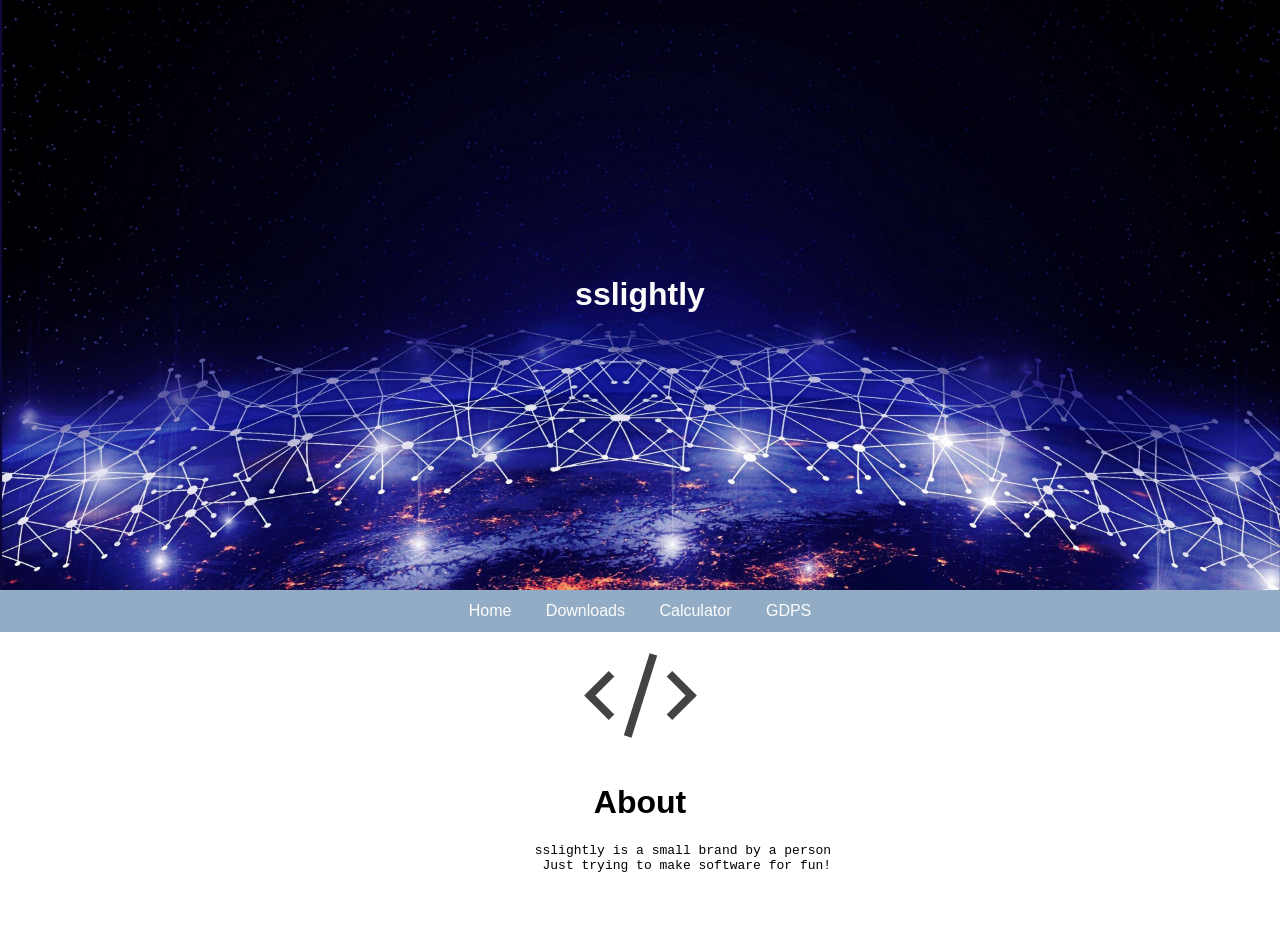
<file: index.html>
<!DOCTYPE html>
<html lang="en">
<head>
    <meta charset="UTF-8">
    <meta name="viewport" content="width=device-width, initial-scale=1.0">
    <meta name="google-site-verification" content="yNAv0XQZHLlT6RyFRsnGHXEIljEzlllxhHqm60sz0MQ" />
    <title>sslightly</title>
    <link rel="stylesheet" href="style.css">
</head>
<body>
    <header>
       
        <h1>sslightly</h1>
    </header>
     <nav>
        <a href="#">Home</a>
        <a href="download/software/index.html">Downloads</a>
        <a href="tools/calc.html">Calculator</a>
        <a href="https://drive.google.com/drive/folders/13xNEasB_2h94jiF8UykU12OQl-VZ2p6b?usp=sharing">GDPS</a>

    </nav>

    <main>
        
        <div>

        <img src="assets/code_xml_128dp_434343_FILL0_wght400_GRAD0_opsz48.svg" width="127">
        <h1>About</h1>
        <pre>
            sslightly is a small brand by a person 
            Just trying to make software for fun!
            <iframe src="//incr.easrng.net/badge?key=sslightly" style="background: url(//incr.easrng.net/bg.gif)" title="increment badge" width="88" height="31" frameborder="0"></iframe>
        </pre>

        </div>

    </main>
</body>
</html>
</file>
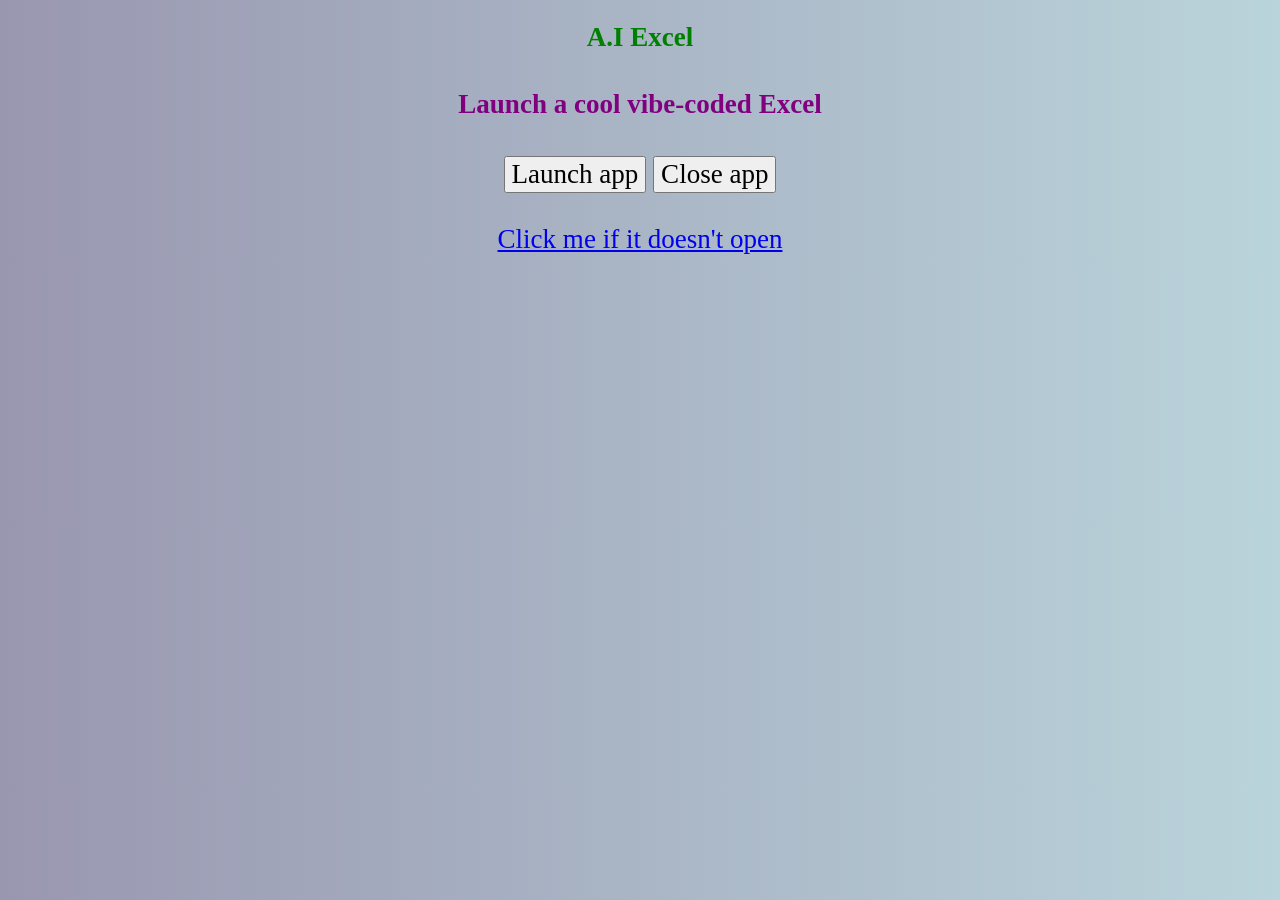
<file: spreadsheets/index.html>
<!DOCTYPE html>
<html lang="en">
<title>A.I Excel</title>
<head>
    <style>
        *{
            font-size: 1.3rem;
            font-family: Ubuntu;
            
        }
        body{
            background: #9997b0;
background: -webkit-linear-gradient(90deg, rgba(153, 151, 176, 1) 0%, rgba(186, 212, 219, 1) 100%);
background: -moz-linear-gradient(90deg, rgba(153, 151, 176, 1) 0%, rgba(186, 212, 219, 1) 100%);
background: linear-gradient(90deg, rgba(153, 151, 176, 1) 0%, rgba(186, 212, 219, 1) 100%);
filter: progid:DXImageTransform.Microsoft.gradient(startColorstr="#9997B0", endColorstr="#BAD4DB", GradientType=1);
        }
    </style>
</head>

<body style="text-align: center;">
    <h2 style="color:green;">
        A.I Excel
    </h2>
    
    <h4 style="color:purple">
        Launch a cool vibe-coded Excel
    </h4>

    <button onclick="openWin()">
        Launch app
    </button>

    <button onclick="closeWin()">
        Close app
    </button>
    
    <br><br>
    <a href="https://sslightly.github.io/spreadsheets/app/">
        Click me if it doesn't open
        
    </a>

    <script>
        let windowApp;

        function openWin() {
            windowApp = window
                .open("https://sslightly.github.io/spreadsheets/app/", 
                "_blank", "width=786, height=786");
        }

        function closeWin() {
            windowApp.close();
        }
    </script>
</body>
</html>
</file>
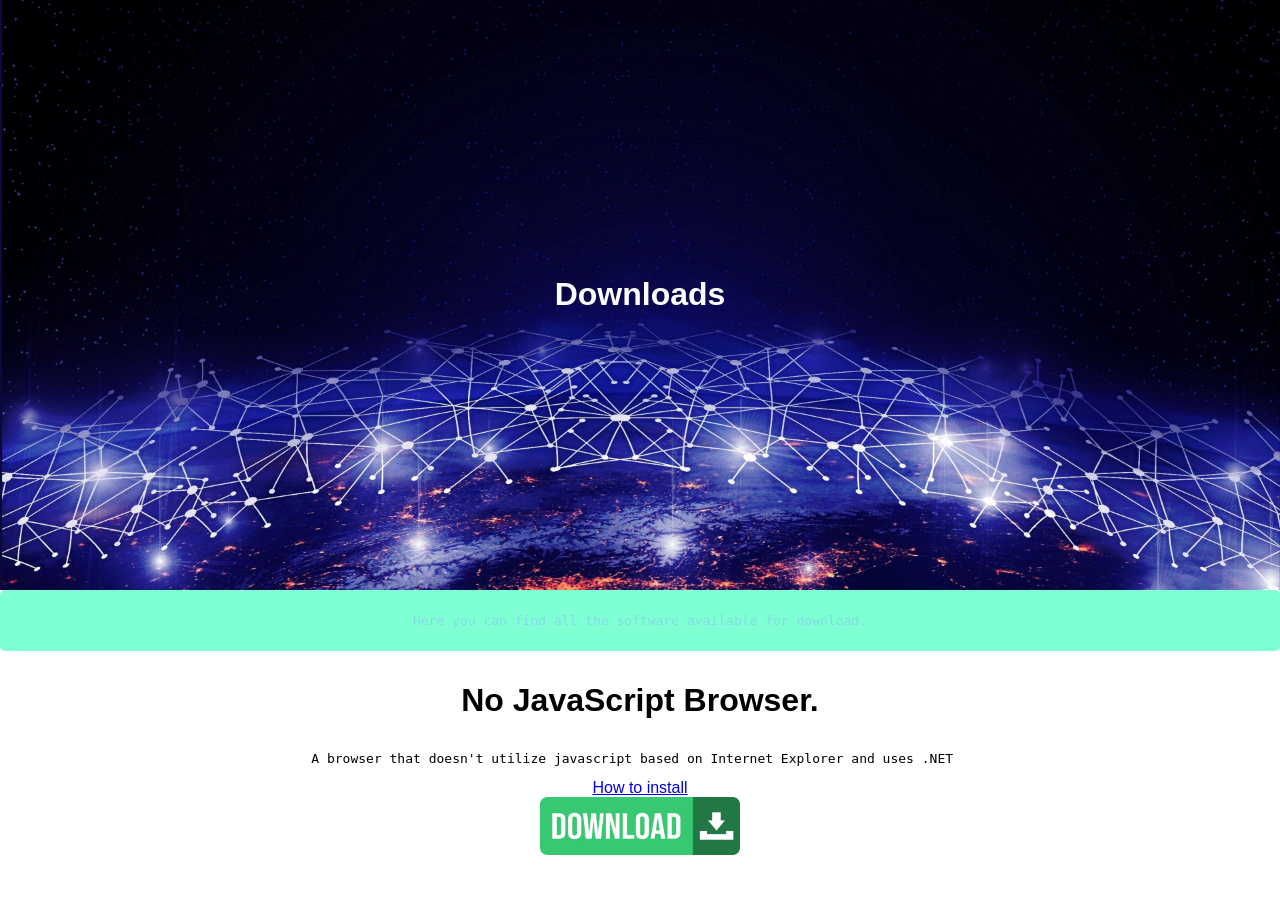
<file: download/software/index.html>
<!DOCTYPE html>
<html lang="en">
<head>
    <meta charset="UTF-8">
    <meta name="viewport" content="width=device-width, initial-scale=1.0">
    <title>Sslightly Downloads</title>
    <link rel="stylesheet" href="\..\..\style.css">
</head>
<body>
    <header>
    <h1>Downloads</h1>
    <div>

    

    </div>
    </header>
    


    <main>

        <div style="color: #83dbe4; background-color: aquamarine; padding: 10px; border-radius: 5px;">
        <pre>Here you can find all the software available for download.</pre> 
        </div>
    



        <div id="nojavascriptweb">

            <h1 style="text-align:center; padding: 10px;">No JavaScript Browser.</h1>
            <pre>A browser that doesn't utilize javascript based on Internet Explorer and uses .NET  </pre>
            <a href="\..\guides/NoJavaScriptBrowser_InstallationGuide.html">How to install</a><br>
            <a href="https://github.com/sslightly/NoJavascriptWeb/releases/download/release/NoJavascriptWeb_Setup.exe">
            <img src="\..\..\assets/Download0.jpg" width="200"></img>
            </a>
        </div>
    </main>

    
</body>
</html>
</file>
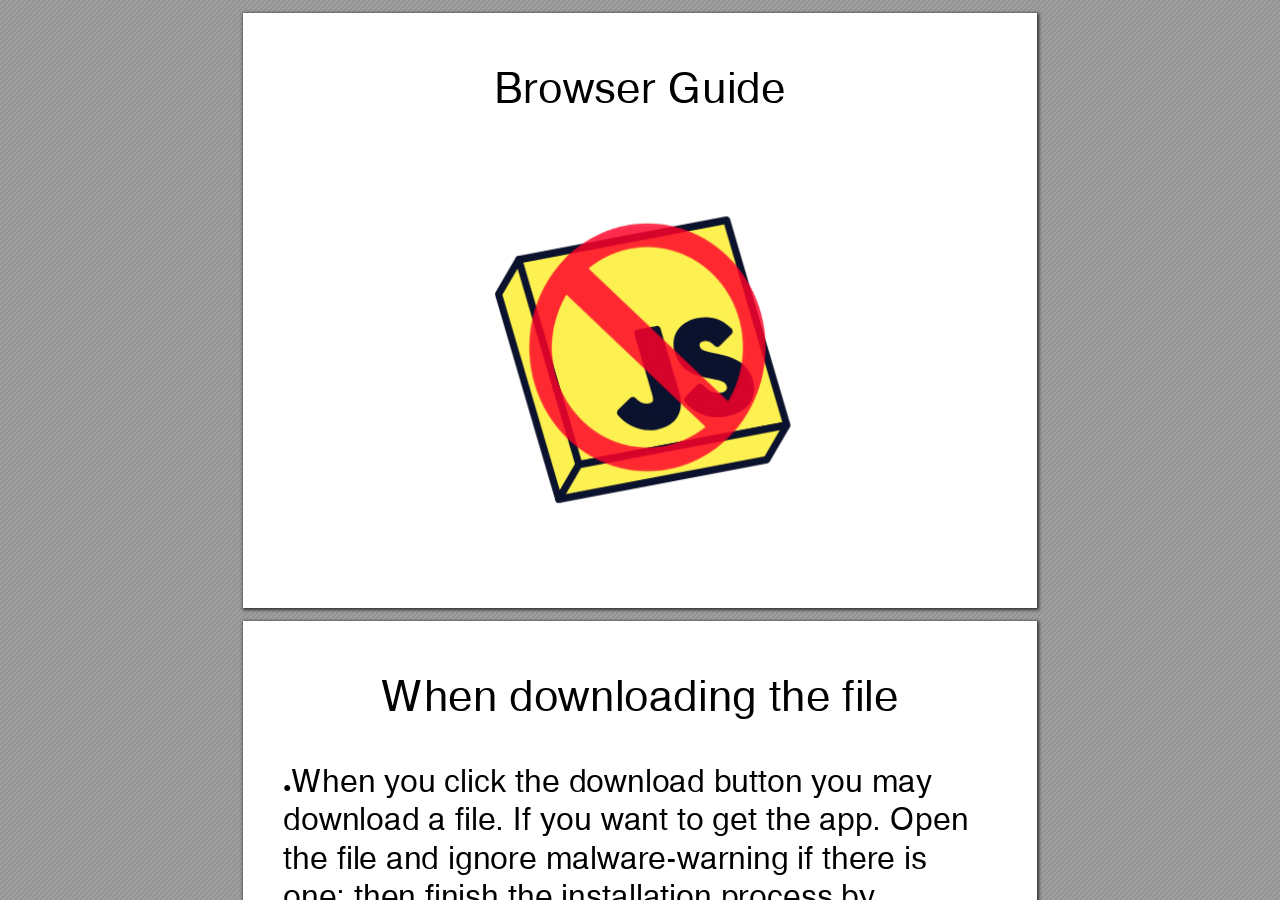
<file: guides/NoJavaScriptBrowser_InstallationGuide.html>
<!DOCTYPE html>
<!-- Created by pdf2htmlEX (https://github.com/pdf2htmlEX/pdf2htmlEX) -->
<html xmlns="http://www.w3.org/1999/xhtml">
<title> Guide </title>
<head>
<meta charset="utf-8"/>
<meta name="generator" content="pdf2htmlEX"/>
<meta http-equiv="X-UA-Compatible" content="IE=edge,chrome=1"/>
<style type="text/css">
/*! 
 * Base CSS for pdf2htmlEX
 * Copyright 2012,2013 Lu Wang <coolwanglu@gmail.com> 
 * https://github.com/pdf2htmlEX/pdf2htmlEX/blob/master/share/LICENSE
 */#sidebar{position:absolute;top:0;left:0;bottom:0;width:250px;padding:0;margin:0;overflow:auto}#page-container{position:absolute;top:0;left:0;margin:0;padding:0;border:0}@media screen{#sidebar.opened+#page-container{left:250px}#page-container{bottom:0;right:0;overflow:auto}.loading-indicator{display:none}.loading-indicator.active{display:block;position:absolute;width:64px;height:64px;top:50%;left:50%;margin-top:-32px;margin-left:-32px}.loading-indicator img{position:absolute;top:0;left:0;bottom:0;right:0}}@media print{@page{margin:0}html{margin:0}body{margin:0;-webkit-print-color-adjust:exact}#sidebar{display:none}#page-container{width:auto;height:auto;overflow:visible;background-color:transparent}.d{display:none}}.pf{position:relative;background-color:white;overflow:hidden;margin:0;border:0}.pc{position:absolute;border:0;padding:0;margin:0;top:0;left:0;width:100%;height:100%;overflow:hidden;display:block;transform-origin:0 0;-ms-transform-origin:0 0;-webkit-transform-origin:0 0}.pc.opened{display:block}.bf{position:absolute;border:0;margin:0;top:0;bottom:0;width:100%;height:100%;-ms-user-select:none;-moz-user-select:none;-webkit-user-select:none;user-select:none}.bi{position:absolute;border:0;margin:0;-ms-user-select:none;-moz-user-select:none;-webkit-user-select:none;user-select:none}@media print{.pf{margin:0;box-shadow:none;page-break-after:always;page-break-inside:avoid}@-moz-document url-prefix(){.pf{overflow:visible;border:1px solid #fff}.pc{overflow:visible}}}.c{position:absolute;border:0;padding:0;margin:0;overflow:hidden;display:block}.t{position:absolute;white-space:pre;font-size:1px;transform-origin:0 100%;-ms-transform-origin:0 100%;-webkit-transform-origin:0 100%;unicode-bidi:bidi-override;-moz-font-feature-settings:"liga" 0}.t:after{content:''}.t:before{content:'';display:inline-block}.t span{position:relative;unicode-bidi:bidi-override}._{display:inline-block;color:transparent;z-index:-1}::selection{background:rgba(127,255,255,0.4)}::-moz-selection{background:rgba(127,255,255,0.4)}.pi{display:none}.d{position:absolute;transform-origin:0 100%;-ms-transform-origin:0 100%;-webkit-transform-origin:0 100%}.it{border:0;background-color:rgba(255,255,255,0.0)}.ir:hover{cursor:pointer}</style>
<style type="text/css">
/*! 
 * Fancy styles for pdf2htmlEX
 * Copyright 2012,2013 Lu Wang <coolwanglu@gmail.com> 
 * https://github.com/pdf2htmlEX/pdf2htmlEX/blob/master/share/LICENSE
 */@keyframes fadein{from{opacity:0}to{opacity:1}}@-webkit-keyframes fadein{from{opacity:0}to{opacity:1}}@keyframes swing{0{transform:rotate(0)}10%{transform:rotate(0)}90%{transform:rotate(720deg)}100%{transform:rotate(720deg)}}@-webkit-keyframes swing{0{-webkit-transform:rotate(0)}10%{-webkit-transform:rotate(0)}90%{-webkit-transform:rotate(720deg)}100%{-webkit-transform:rotate(720deg)}}@media screen{#sidebar{background-color:#2f3236;background-image:url("[data-uri]")}#outline{font-family:Georgia,Times,"Times New Roman",serif;font-size:13px;margin:2em 1em}#outline ul{padding:0}#outline li{list-style-type:none;margin:1em 0}#outline li>ul{margin-left:1em}#outline a,#outline a:visited,#outline a:hover,#outline a:active{line-height:1.2;color:#e8e8e8;text-overflow:ellipsis;white-space:nowrap;text-decoration:none;display:block;overflow:hidden;outline:0}#outline a:hover{color:#0cf}#page-container{background-color:#9e9e9e;background-image:url("[data-uri]");-webkit-transition:left 500ms;transition:left 500ms}.pf{margin:13px auto;box-shadow:1px 1px 3px 1px #333;border-collapse:separate}.pc.opened{-webkit-animation:fadein 100ms;animation:fadein 100ms}.loading-indicator.active{-webkit-animation:swing 1.5s ease-in-out .01s infinite alternate none;animation:swing 1.5s ease-in-out .01s infinite alternate none}.checked{background:no-repeat url([data-uri])}}</style>
<style type="text/css">
.ff0{font-family:sans-serif;visibility:hidden;}
@font-face{font-family:ff1;src:url('[data-uri]')format("woff");}.ff1{font-family:ff1;line-height:1.089000;font-style:normal;font-weight:normal;visibility:visible;}
@font-face{font-family:ff2;src:url('[data-uri]')format("woff");}.ff2{font-family:ff2;line-height:0.941406;font-style:normal;font-weight:normal;visibility:visible;}
.m0{transform:matrix(0.250000,0.000000,0.000000,0.250000,0,0);-ms-transform:matrix(0.250000,0.000000,0.000000,0.250000,0,0);-webkit-transform:matrix(0.250000,0.000000,0.000000,0.250000,0,0);}
.v0{vertical-align:0.000000px;}
.ls0{letter-spacing:0.000000px;}
.ls1{letter-spacing:0.249600px;}
.sc_{text-shadow:none;}
.sc0{text-shadow:-0.015em 0 transparent,0 0.015em transparent,0.015em 0 transparent,0 -0.015em  transparent;}
@media screen and (-webkit-min-device-pixel-ratio:0){
.sc_{-webkit-text-stroke:0px transparent;}
.sc0{-webkit-text-stroke:0.015em transparent;text-shadow:none;}
}
.ws0{word-spacing:0.000000px;}
._0{margin-left:-1.026048px;}
.fc0{color:rgb(0,0,0);}
.fs1{font-size:57.600000px;}
.fs3{font-size:128.160000px;}
.fs2{font-size:128.256000px;}
.fs0{font-size:176.160000px;}
.y0{bottom:-0.500000px;}
.y1{bottom:0.000000px;}
.y7{bottom:271.150000px;}
.y6{bottom:309.580000px;}
.y5{bottom:347.980000px;}
.y4{bottom:386.380000px;}
.y3{bottom:424.800000px;}
.y2{bottom:505.320000px;}
.h4{height:110.858400px;}
.h3{height:110.941440px;}
.h2{height:152.378400px;}
.h0{height:595.200000px;}
.h1{height:595.500000px;}
.w2{width:793.799988px;}
.w0{width:793.800000px;}
.w1{width:794.500000px;}
.x0{left:0.000000px;}
.x3{left:39.695988px;}
.x2{left:138.499988px;}
.x1{left:251.299988px;}
@media print{
.v0{vertical-align:0.000000pt;}
.ls0{letter-spacing:0.000000pt;}
.ls1{letter-spacing:0.332800pt;}
.ws0{word-spacing:0.000000pt;}
._0{margin-left:-1.368064pt;}
.fs1{font-size:76.800000pt;}
.fs3{font-size:170.880000pt;}
.fs2{font-size:171.008000pt;}
.fs0{font-size:234.880000pt;}
.y0{bottom:-0.666667pt;}
.y1{bottom:0.000000pt;}
.y7{bottom:361.533333pt;}
.y6{bottom:412.773333pt;}
.y5{bottom:463.973333pt;}
.y4{bottom:515.173333pt;}
.y3{bottom:566.400000pt;}
.y2{bottom:673.760000pt;}
.h4{height:147.811200pt;}
.h3{height:147.921920pt;}
.h2{height:203.171200pt;}
.h0{height:793.600000pt;}
.h1{height:794.000000pt;}
.w2{width:1058.399984pt;}
.w0{width:1058.400000pt;}
.w1{width:1059.333333pt;}
.x0{left:0.000000pt;}
.x3{left:52.927984pt;}
.x2{left:184.666651pt;}
.x1{left:335.066651pt;}
}
</style>
<script>
/*
 Copyright 2012 Mozilla Foundation 
 Copyright 2013 Lu Wang <coolwanglu@gmail.com>
 Apachine License Version 2.0 
*/
(function(){function b(a,b,e,f){var c=(a.className||"").split(/\s+/g);""===c[0]&&c.shift();var d=c.indexOf(b);0>d&&e&&c.push(b);0<=d&&f&&c.splice(d,1);a.className=c.join(" ");return 0<=d}if(!("classList"in document.createElement("div"))){var e={add:function(a){b(this.element,a,!0,!1)},contains:function(a){return b(this.element,a,!1,!1)},remove:function(a){b(this.element,a,!1,!0)},toggle:function(a){b(this.element,a,!0,!0)}};Object.defineProperty(HTMLElement.prototype,"classList",{get:function(){if(this._classList)return this._classList;
var a=Object.create(e,{element:{value:this,writable:!1,enumerable:!0}});Object.defineProperty(this,"_classList",{value:a,writable:!1,enumerable:!1});return a},enumerable:!0})}})();
</script>
<script>
(function(){/*
 pdf2htmlEX.js: Core UI functions for pdf2htmlEX 
 Copyright 2012,2013 Lu Wang <coolwanglu@gmail.com> and other contributors 
 https://github.com/pdf2htmlEX/pdf2htmlEX/blob/master/share/LICENSE 
*/
var pdf2htmlEX=window.pdf2htmlEX=window.pdf2htmlEX||{},CSS_CLASS_NAMES={page_frame:"pf",page_content_box:"pc",page_data:"pi",background_image:"bi",link:"l",input_radio:"ir",__dummy__:"no comma"},DEFAULT_CONFIG={container_id:"page-container",sidebar_id:"sidebar",outline_id:"outline",loading_indicator_cls:"loading-indicator",preload_pages:3,render_timeout:100,scale_step:0.9,key_handler:!0,hashchange_handler:!0,view_history_handler:!0,__dummy__:"no comma"},EPS=1E-6;
function invert(a){var b=a[0]*a[3]-a[1]*a[2];return[a[3]/b,-a[1]/b,-a[2]/b,a[0]/b,(a[2]*a[5]-a[3]*a[4])/b,(a[1]*a[4]-a[0]*a[5])/b]}function transform(a,b){return[a[0]*b[0]+a[2]*b[1]+a[4],a[1]*b[0]+a[3]*b[1]+a[5]]}function get_page_number(a){return parseInt(a.getAttribute("data-page-no"),16)}function disable_dragstart(a){for(var b=0,c=a.length;b<c;++b)a[b].addEventListener("dragstart",function(){return!1},!1)}
function clone_and_extend_objs(a){for(var b={},c=0,e=arguments.length;c<e;++c){var h=arguments[c],d;for(d in h)h.hasOwnProperty(d)&&(b[d]=h[d])}return b}
function Page(a){if(a){this.shown=this.loaded=!1;this.page=a;this.num=get_page_number(a);this.original_height=a.clientHeight;this.original_width=a.clientWidth;var b=a.getElementsByClassName(CSS_CLASS_NAMES.page_content_box)[0];b&&(this.content_box=b,this.original_scale=this.cur_scale=this.original_height/b.clientHeight,this.page_data=JSON.parse(a.getElementsByClassName(CSS_CLASS_NAMES.page_data)[0].getAttribute("data-data")),this.ctm=this.page_data.ctm,this.ictm=invert(this.ctm),this.loaded=!0)}}
Page.prototype={hide:function(){this.loaded&&this.shown&&(this.content_box.classList.remove("opened"),this.shown=!1)},show:function(){this.loaded&&!this.shown&&(this.content_box.classList.add("opened"),this.shown=!0)},rescale:function(a){this.cur_scale=0===a?this.original_scale:a;this.loaded&&(a=this.content_box.style,a.msTransform=a.webkitTransform=a.transform="scale("+this.cur_scale.toFixed(3)+")");a=this.page.style;a.height=this.original_height*this.cur_scale+"px";a.width=this.original_width*this.cur_scale+
"px"},view_position:function(){var a=this.page,b=a.parentNode;return[b.scrollLeft-a.offsetLeft-a.clientLeft,b.scrollTop-a.offsetTop-a.clientTop]},height:function(){return this.page.clientHeight},width:function(){return this.page.clientWidth}};function Viewer(a){this.config=clone_and_extend_objs(DEFAULT_CONFIG,0<arguments.length?a:{});this.pages_loading=[];this.init_before_loading_content();var b=this;document.addEventListener("DOMContentLoaded",function(){b.init_after_loading_content()},!1)}
Viewer.prototype={scale:1,cur_page_idx:0,first_page_idx:0,init_before_loading_content:function(){this.pre_hide_pages()},initialize_radio_button:function(){for(var a=document.getElementsByClassName(CSS_CLASS_NAMES.input_radio),b=0;b<a.length;b++)a[b].addEventListener("click",function(){this.classList.toggle("checked")})},init_after_loading_content:function(){this.sidebar=document.getElementById(this.config.sidebar_id);this.outline=document.getElementById(this.config.outline_id);this.container=document.getElementById(this.config.container_id);
this.loading_indicator=document.getElementsByClassName(this.config.loading_indicator_cls)[0];for(var a=!0,b=this.outline.childNodes,c=0,e=b.length;c<e;++c)if("ul"===b[c].nodeName.toLowerCase()){a=!1;break}a||this.sidebar.classList.add("opened");this.find_pages();if(0!=this.pages.length){disable_dragstart(document.getElementsByClassName(CSS_CLASS_NAMES.background_image));this.config.key_handler&&this.register_key_handler();var h=this;this.config.hashchange_handler&&window.addEventListener("hashchange",
function(a){h.navigate_to_dest(document.location.hash.substring(1))},!1);this.config.view_history_handler&&window.addEventListener("popstate",function(a){a.state&&h.navigate_to_dest(a.state)},!1);this.container.addEventListener("scroll",function(){h.update_page_idx();h.schedule_render(!0)},!1);[this.container,this.outline].forEach(function(a){a.addEventListener("click",h.link_handler.bind(h),!1)});this.initialize_radio_button();this.render()}},find_pages:function(){for(var a=[],b={},c=this.container.childNodes,
e=0,h=c.length;e<h;++e){var d=c[e];d.nodeType===Node.ELEMENT_NODE&&d.classList.contains(CSS_CLASS_NAMES.page_frame)&&(d=new Page(d),a.push(d),b[d.num]=a.length-1)}this.pages=a;this.page_map=b},load_page:function(a,b,c){var e=this.pages;if(!(a>=e.length||(e=e[a],e.loaded||this.pages_loading[a]))){var e=e.page,h=e.getAttribute("data-page-url");if(h){this.pages_loading[a]=!0;var d=e.getElementsByClassName(this.config.loading_indicator_cls)[0];"undefined"===typeof d&&(d=this.loading_indicator.cloneNode(!0),
d.classList.add("active"),e.appendChild(d));var f=this,g=new XMLHttpRequest;g.open("GET",h,!0);g.onload=function(){if(200===g.status||0===g.status){var b=document.createElement("div");b.innerHTML=g.responseText;for(var d=null,b=b.childNodes,e=0,h=b.length;e<h;++e){var p=b[e];if(p.nodeType===Node.ELEMENT_NODE&&p.classList.contains(CSS_CLASS_NAMES.page_frame)){d=p;break}}b=f.pages[a];f.container.replaceChild(d,b.page);b=new Page(d);f.pages[a]=b;b.hide();b.rescale(f.scale);disable_dragstart(d.getElementsByClassName(CSS_CLASS_NAMES.background_image));
f.schedule_render(!1);c&&c(b)}delete f.pages_loading[a]};g.send(null)}void 0===b&&(b=this.config.preload_pages);0<--b&&(f=this,setTimeout(function(){f.load_page(a+1,b)},0))}},pre_hide_pages:function(){var a="@media screen{."+CSS_CLASS_NAMES.page_content_box+"{display:none;}}",b=document.createElement("style");b.styleSheet?b.styleSheet.cssText=a:b.appendChild(document.createTextNode(a));document.head.appendChild(b)},render:function(){for(var a=this.container,b=a.scrollTop,c=a.clientHeight,a=b-c,b=
b+c+c,c=this.pages,e=0,h=c.length;e<h;++e){var d=c[e],f=d.page,g=f.offsetTop+f.clientTop,f=g+f.clientHeight;g<=b&&f>=a?d.loaded?d.show():this.load_page(e):d.hide()}},update_page_idx:function(){var a=this.pages,b=a.length;if(!(2>b)){for(var c=this.container,e=c.scrollTop,c=e+c.clientHeight,h=-1,d=b,f=d-h;1<f;){var g=h+Math.floor(f/2),f=a[g].page;f.offsetTop+f.clientTop+f.clientHeight>=e?d=g:h=g;f=d-h}this.first_page_idx=d;for(var g=h=this.cur_page_idx,k=0;d<b;++d){var f=a[d].page,l=f.offsetTop+f.clientTop,
f=f.clientHeight;if(l>c)break;f=(Math.min(c,l+f)-Math.max(e,l))/f;if(d===h&&Math.abs(f-1)<=EPS){g=h;break}f>k&&(k=f,g=d)}this.cur_page_idx=g}},schedule_render:function(a){if(void 0!==this.render_timer){if(!a)return;clearTimeout(this.render_timer)}var b=this;this.render_timer=setTimeout(function(){delete b.render_timer;b.render()},this.config.render_timeout)},register_key_handler:function(){var a=this;window.addEventListener("DOMMouseScroll",function(b){if(b.ctrlKey){b.preventDefault();var c=a.container,
e=c.getBoundingClientRect(),c=[b.clientX-e.left-c.clientLeft,b.clientY-e.top-c.clientTop];a.rescale(Math.pow(a.config.scale_step,b.detail),!0,c)}},!1);window.addEventListener("keydown",function(b){var c=!1,e=b.ctrlKey||b.metaKey,h=b.altKey;switch(b.keyCode){case 61:case 107:case 187:e&&(a.rescale(1/a.config.scale_step,!0),c=!0);break;case 173:case 109:case 189:e&&(a.rescale(a.config.scale_step,!0),c=!0);break;case 48:e&&(a.rescale(0,!1),c=!0);break;case 33:h?a.scroll_to(a.cur_page_idx-1):a.container.scrollTop-=
a.container.clientHeight;c=!0;break;case 34:h?a.scroll_to(a.cur_page_idx+1):a.container.scrollTop+=a.container.clientHeight;c=!0;break;case 35:a.container.scrollTop=a.container.scrollHeight;c=!0;break;case 36:a.container.scrollTop=0,c=!0}c&&b.preventDefault()},!1)},rescale:function(a,b,c){var e=this.scale;this.scale=a=0===a?1:b?e*a:a;c||(c=[0,0]);b=this.container;c[0]+=b.scrollLeft;c[1]+=b.scrollTop;for(var h=this.pages,d=h.length,f=this.first_page_idx;f<d;++f){var g=h[f].page;if(g.offsetTop+g.clientTop>=
c[1])break}g=f-1;0>g&&(g=0);var g=h[g].page,k=g.clientWidth,f=g.clientHeight,l=g.offsetLeft+g.clientLeft,m=c[0]-l;0>m?m=0:m>k&&(m=k);k=g.offsetTop+g.clientTop;c=c[1]-k;0>c?c=0:c>f&&(c=f);for(f=0;f<d;++f)h[f].rescale(a);b.scrollLeft+=m/e*a+g.offsetLeft+g.clientLeft-m-l;b.scrollTop+=c/e*a+g.offsetTop+g.clientTop-c-k;this.schedule_render(!0)},fit_width:function(){var a=this.cur_page_idx;this.rescale(this.container.clientWidth/this.pages[a].width(),!0);this.scroll_to(a)},fit_height:function(){var a=this.cur_page_idx;
this.rescale(this.container.clientHeight/this.pages[a].height(),!0);this.scroll_to(a)},get_containing_page:function(a){for(;a;){if(a.nodeType===Node.ELEMENT_NODE&&a.classList.contains(CSS_CLASS_NAMES.page_frame)){a=get_page_number(a);var b=this.page_map;return a in b?this.pages[b[a]]:null}a=a.parentNode}return null},link_handler:function(a){var b=a.target,c=b.getAttribute("data-dest-detail");if(c){if(this.config.view_history_handler)try{var e=this.get_current_view_hash();window.history.replaceState(e,
"","#"+e);window.history.pushState(c,"","#"+c)}catch(h){}this.navigate_to_dest(c,this.get_containing_page(b));a.preventDefault()}},navigate_to_dest:function(a,b){try{var c=JSON.parse(a)}catch(e){return}if(c instanceof Array){var h=c[0],d=this.page_map;if(h in d){for(var f=d[h],h=this.pages[f],d=2,g=c.length;d<g;++d){var k=c[d];if(null!==k&&"number"!==typeof k)return}for(;6>c.length;)c.push(null);var g=b||this.pages[this.cur_page_idx],d=g.view_position(),d=transform(g.ictm,[d[0],g.height()-d[1]]),
g=this.scale,l=[0,0],m=!0,k=!1,n=this.scale;switch(c[1]){case "XYZ":l=[null===c[2]?d[0]:c[2]*n,null===c[3]?d[1]:c[3]*n];g=c[4];if(null===g||0===g)g=this.scale;k=!0;break;case "Fit":case "FitB":l=[0,0];k=!0;break;case "FitH":case "FitBH":l=[0,null===c[2]?d[1]:c[2]*n];k=!0;break;case "FitV":case "FitBV":l=[null===c[2]?d[0]:c[2]*n,0];k=!0;break;case "FitR":l=[c[2]*n,c[5]*n],m=!1,k=!0}if(k){this.rescale(g,!1);var p=this,c=function(a){l=transform(a.ctm,l);m&&(l[1]=a.height()-l[1]);p.scroll_to(f,l)};h.loaded?
c(h):(this.load_page(f,void 0,c),this.scroll_to(f))}}}},scroll_to:function(a,b){var c=this.pages;if(!(0>a||a>=c.length)){c=c[a].view_position();void 0===b&&(b=[0,0]);var e=this.container;e.scrollLeft+=b[0]-c[0];e.scrollTop+=b[1]-c[1]}},get_current_view_hash:function(){var a=[],b=this.pages[this.cur_page_idx];a.push(b.num);a.push("XYZ");var c=b.view_position(),c=transform(b.ictm,[c[0],b.height()-c[1]]);a.push(c[0]/this.scale);a.push(c[1]/this.scale);a.push(this.scale);return JSON.stringify(a)}};
pdf2htmlEX.Viewer=Viewer;})();
</script>
<script>
try{
pdf2htmlEX.defaultViewer = new pdf2htmlEX.Viewer({});
}catch(e){}
</script>
<title></title>
</head>
<body>
<div id="sidebar">
<div id="outline">
</div>
</div>
<div id="page-container">
<div id="pf1" class="pf w0 h0" data-page-no="1"><div class="pc pc1 w0 h0"><img class="bi x0 y0 w1 h1" alt="" src="[data-uri]"/><div class="c x0 y1 w2 h0"><div class="t m0 x1 h2 y2 ff1 fs0 fc0 sc0 ls0 ws0">Browser Guide</div></div></div><div class="pi" data-data='{"ctm":[1.000000,0.000000,0.000000,1.000000,0.000000,0.000000]}'></div></div>
<div id="pf2" class="pf w0 h0" data-page-no="2"><div class="pc pc2 w0 h0"><img class="bi x0 y0 w1 h1" alt="" src="[data-uri]"/><div class="c x0 y1 w2 h0"><div class="t m0 x2 h2 y2 ff1 fs0 fc0 sc0 ls0 ws0">When downloading the file</div><div class="t m0 x3 h3 y3 ff2 fs1 fc0 sc0 ls1">●<span class="ff1 fs2 ls0 ws0">When <span class="_ _0"></span>you <span class="_ _0"></span>click the<span class="_ _0"></span> do<span class="_ _0"></span>wnload<span class="_ _0"></span> but<span class="_ _0"></span>ton <span class="_ _0"></span>you ma<span class="_ _0"></span>y </span></div><div class="t m0 x3 h4 y4 ff1 fs3 fc0 sc0 ls0 ws0">download<span class="_ _0"></span> a <span class="_ _0"></span>file. If you <span class="_ _0"></span>want<span class="_ _0"></span> to <span class="_ _0"></span>get the a<span class="_ _0"></span>pp. <span class="_ _0"></span>Open </div><div class="t m0 x3 h4 y5 ff1 fs3 fc0 sc0 ls0 ws0">the fil<span class="_ _0"></span>e and ig<span class="_ _0"></span>nore m<span class="_ _0"></span>alware-warning <span class="_ _0"></span>if t<span class="_ _0"></span>here <span class="_ _0"></span>is </div><div class="t m0 x3 h3 y6 ff1 fs2 fc0 sc0 ls0 ws0">one; th<span class="_ _0"></span>en <span class="_ _0"></span>fin<span class="_ _0"></span>ish the<span class="_ _0"></span> install<span class="_ _0"></span>ation <span class="_ _0"></span>process <span class="_ _0"></span>by </div><div class="t m0 x3 h4 y7 ff1 fs3 fc0 sc0 ls0 ws0">followin<span class="_ _0"></span>g the in<span class="_ _0"></span>staller steps.</div></div></div><div class="pi" data-data='{"ctm":[1.000000,0.000000,0.000000,1.000000,0.000000,0.000000]}'></div></div>
</div>
<div class="loading-indicator">
<img alt="" src="[data-uri]"/>
</div>
</body>
</html>
</file>
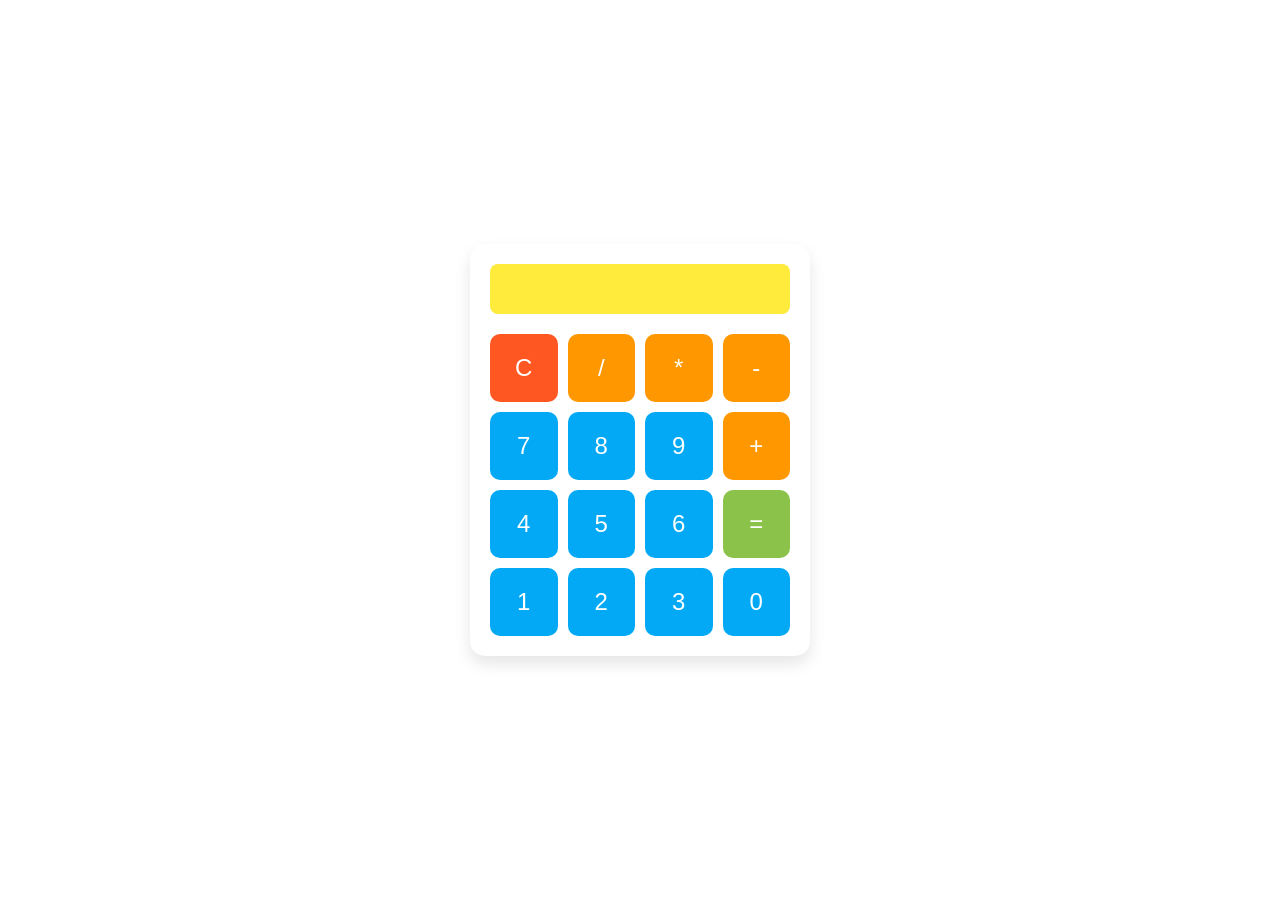
<file: tools/calc.html>
<html>
<head>
    <style>
        body {
            
            font-family: Arial, sans-serif;
            display: flex;
            justify-content: center;
            align-items: center;
            height: 100vh;
            margin: 0;
            background-image: url('https://i.giphy.com/dAWZiSMbMvObDWP3aA.webp');
            background-size: cover;
            background-repeat: no-repeat;
        }
        .calculator {
            width: 300px;
            background-color: #fff;
            border-radius: 15px;
            box-shadow: 0 8px 16px rgba(0, 0, 0, 0.1);
            padding: 20px;
        }
        .display {
            width: 100%;
            height: 50px;
            text-align: right;
            font-size: 1.5rem;
            padding: 10px;
            margin-bottom: 20px;
            border: none;
            background-color: #ffeb3b;
            border-radius: 8px;
            color: #333;
        }
        .buttons {
            display: grid;
            grid-template-columns: repeat(4, 1fr);
            gap: 10px;
        }
        .button {
            background-color: #03a9f4;
            border: none;
            font-size: 1.5rem;
            padding: 20px;
            cursor: pointer;
            border-radius: 10px;
            transition: background-color 0.3s, transform 0.2s;
            color: white;
        }
        .button:hover {
            background-color: #0288d1;
            transform: scale(1.1);
        }
        .button:active {
            transform: scale(0.95);
        }
        .button.clear {
            background-color: #ff5722;
        }
        .button.clear:hover {
            background-color: #e64a19;
        }
        .button.equal {
            background-color: #8bc34a;
        }
        .button.equal:hover {
            background-color: #689f38;
        }
        .button.operator {
            background-color: #ff9800;
        }
        .button.operator:hover {
            background-color: #f57c00;
        }
    </style>
</head>
<body>
    <div class="calculator">
        <input type="text" id="display" class="display" disabled>
        <div class="buttons">
            <button class="button clear" onclick="clearDisplay()">C</button>
            <button class="button operator" onclick="appendOperation('/')">/</button>
            <button class="button operator" onclick="appendOperation('*')">*</button>
            <button class="button operator" onclick="appendOperation('-')">-</button>

            <button class="button" onclick="appendNumber('7')">7</button>
            <button class="button" onclick="appendNumber('8')">8</button>
            <button class="button" onclick="appendNumber('9')">9</button>
            <button class="button operator" onclick="appendOperation('+')">+</button>

            <button class="button" onclick="appendNumber('4')">4</button>
            <button class="button" onclick="appendNumber('5')">5</button>
            <button class="button" onclick="appendNumber('6')">6</button>
            <button class="button equal" onclick="calculate()">=</button>

            <button class="button" onclick="appendNumber('1')">1</button>
            <button class="button" onclick="appendNumber('2')">2</button>
            <button class="button" onclick="appendNumber('3')">3</button>
            <button class="button" onclick="appendNumber('0')">0</button>
        </div>
    </div>

    <script>
        let currentInput = '';
        let currentOperation = '';
        let previousInput = '';

        function appendNumber(number) {
            currentInput += number;
            document.getElementById('display').value = `${previousInput} ${currentOperation} ${currentInput}`;
        }

        function appendOperation(operation) {
            if (currentInput === '') return;
            if (previousInput !== '') {
                calculate(); // Calculate the previous operation before appending a new one
            }
            currentOperation = operation;
            previousInput = currentInput;
            currentInput = '';
            document.getElementById('display').value = `${previousInput} ${currentOperation}`;
        }

        function calculate() {
            if (previousInput === '' || currentInput === '') return;
            let result;
            let prev = parseFloat(previousInput);
            let current = parseFloat(currentInput);

            switch (currentOperation) {
                case '+':
                    result = prev + current;
                    break;
                case '-':
                    result = prev - current;
                    break;
                case '*':
                    result = prev * current;
                    break;
                case '/':
                    if (current === 0) {
                        alert("Cannot divide by zero");
                        return;
                    }
                    result = prev / current;
                    break;
                default:
                    return;
            }

            currentInput = result.toString();
            currentOperation = '';
            previousInput = '';
            document.getElementById('display').value = currentInput;
        }

        function clearDisplay() {
            currentInput = '';
            previousInput = '';
            currentOperation = '';
            document.getElementById('display').value = '';
        }
    </script>
</body>
</html>
</file>
<file: style.css>
body{
    margin: 0;
    font-family: Arial, sans-serif;
    text-align: center;
}
nav{
    background-color: #93acc5;
    padding: 12px 0;
}
nav a{
    color: #fcfcfc;
    text-decoration: none;
    margin: 0 15px;
}
nav a:hover{
    text-decoration: underline;
    cursor: pointer;
}

header{
    background-color: #f8f9fa;
    color: #fcfcfc;
    padding: 255px;
    text-align: center;
    background-image: url('assets/header-bg.jpg');
    background-size: cover;
    background-position: center;
}
</file>
